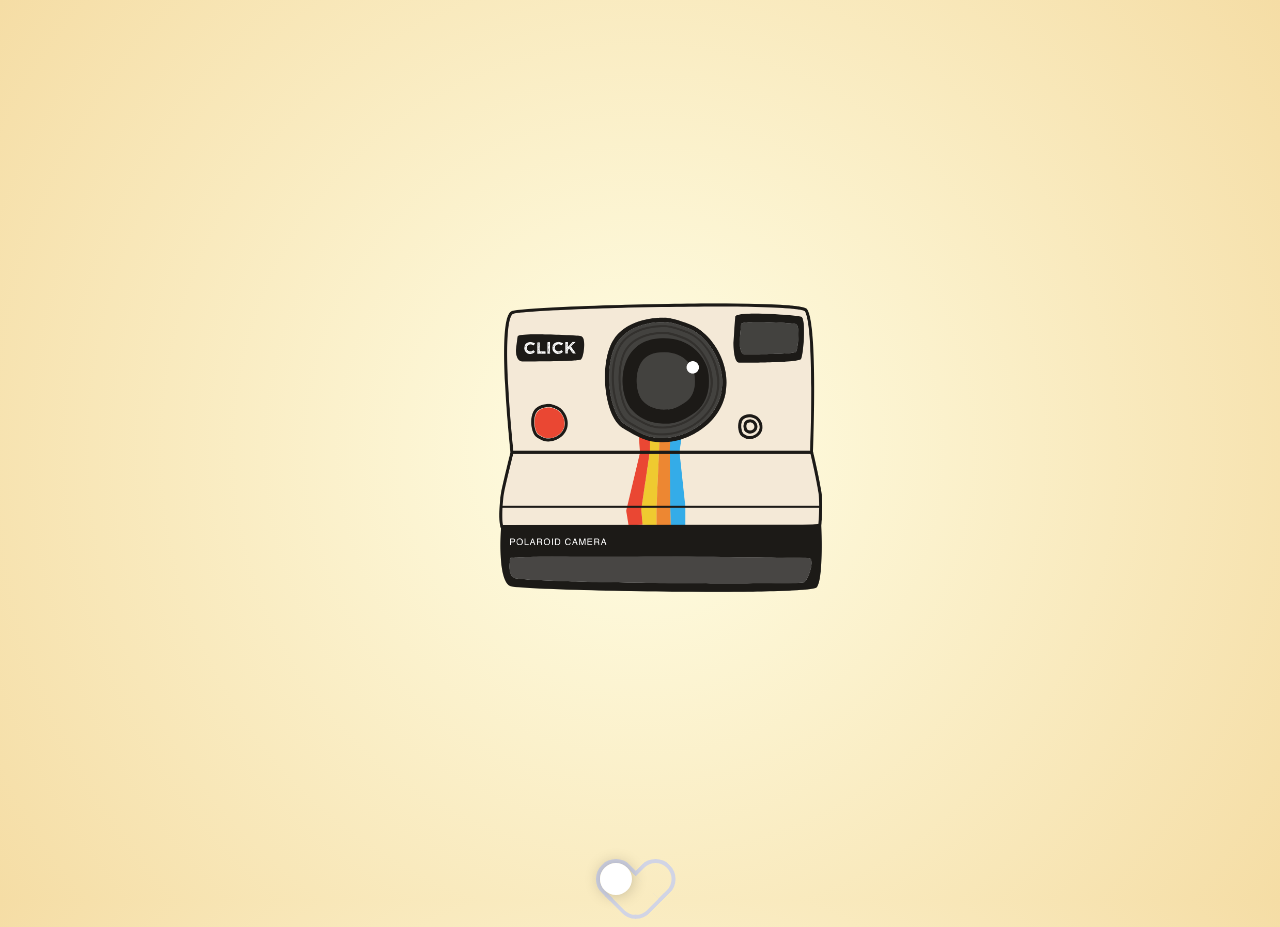
<file: fotos.html>
<!DOCTYPE html>
<html lang="en">
<head>
    <meta charset="UTF-8">
    <meta name="viewport" content="width=device-width, initial-scale=1.0">
    <link href="css/presente.css" rel="stylesheet">
    <title>Fotos</title>
</head>
   <body class="body2">

          <ul>
            <div id="carousel">
        <img src="imagens/cam.png" alt="Imagem 0">
        <img src="imagens/img1.png" alt="Imagem 1">
        <img src="imagens/img2.png" alt="Imagem 2">
        <img src="imagens/img3.png" alt="Imagem 3">
        <img src="imagens/img4.png" alt="Imagem 4">
        <img src="imagens/img5.png" alt="Imagem 5">
        <img src="imagens/img6.png" alt="Imagem 6">
        <img src="imagens/img7.png" alt="Imagem 7">
        <img src="imagens/img8.png" alt="Imagem 8">
        <img src="imagens/img9.png" alt="Imagem 9">
        
        </div>
     
      <div class="love">
            <input id="switch" type="checkbox">
            <label class="love-heart" for="switch">
              <i class="left"></i>
              <i class="right"></i>
              <i class="bottom"></i>
              <div class="round"></div>
            </label>
          </div>
       
        </ul>
    <script src="js/presente.js" type="text/javascript"></script>
</body>

</html>
</file>
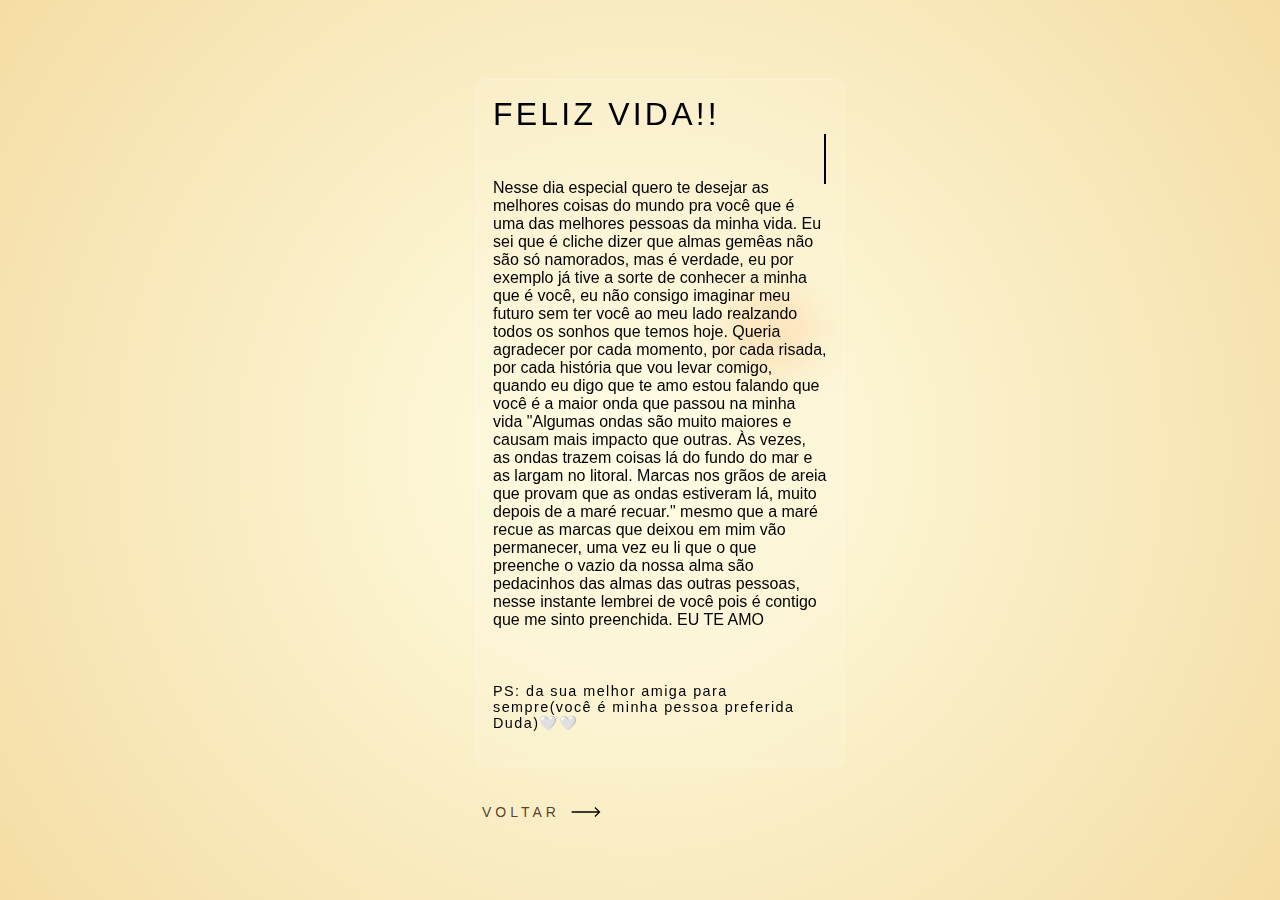
<file: mensagem.html>
<!DOCTYPE html>
<html lang="en">
<head>
    <meta charset="UTF-8">
    <meta name="viewport" content="width=device-width, initial-scale=1.0">
    <link href="css/presente.css" rel="stylesheet">
    <title>Mensagem</title>

</head>
<body class="body2">
    <ul>
    <div class="container">
        <div class="box">
            <span class="title">FELIZ VIDA!!</span>
            <p>Nesse dia especial quero te desejar as melhores coisas do mundo
                pra você que é uma das melhores pessoas da minha vida.
                Eu sei que é cliche dizer que almas gemêas não são só namorados, mas 
                é verdade, eu por exemplo já tive a sorte de conhecer a minha que é você,
                eu não consigo imaginar meu futuro sem ter você ao meu lado realzando todos os sonhos que temos hoje.
                Queria agradecer por cada momento, por cada risada, por cada história que vou levar comigo, quando eu digo que te amo 
                estou falando que você é a maior onda que passou na minha vida "Algumas ondas são muito maiores e causam mais impacto que outras. Às vezes, as ondas trazem coisas lá do fundo do mar e as largam no litoral.
                 Marcas nos grãos de areia que provam que as ondas estiveram lá, muito depois de a maré recuar." mesmo que a maré recue as marcas
                que deixou em mim vão permanecer, uma vez eu li que o que preenche o vazio da nossa alma são pedacinhos das almas das 
                outras pessoas, nesse instante lembrei de você pois é contigo que me sinto preenchida. EU TE AMO 
            </p>
            <div>
                <strong></strong>
                <p>PS: da sua melhor amiga para sempre(você é minha pessoa preferida Duda)🤍🤍</p>
                <span></span> <span></span>
            </div>
        </div>
    </div>
<br><br>
<a href="index.html">
    <button class="cta">
        <span class="hover-underline-animation">voltar</span>
        <svg viewBox="0 0 46 16" height="10" width="30" xmlns="http://www.w3.org/2000/svg" id="arrow-horizontal">
            <path transform="translate(30)" d="M8,0,6.545,1.455l5.506,5.506H-30V9.039H12.052L6.545,14.545,8,16l8-8Z" data-name="Path 10" id="Path_10"></path>
        </svg>
    </button></a>
</ul><br><br>
</body>
</html>
</file>
<file: css/presente.css>
.body2 {
  margin: 0;
  display: flex;
  justify-content: center;
  align-items: center;
  height: 100vh;
  background: rgb(255,254,229);
background: radial-gradient(circle, rgba(255,254,229,1) 0%, rgba(245,221,165,1) 100%);
}

#carousel {
  max-width: 80%;
  overflow: hidden;
  white-space: nowrap;
  margin: 0 auto;
}

#carousel img {
  width: 100%;
  height: auto;
  display: inline-block;
}

.love {
  position: absolute;
  bottom: 0;
  left: 50%;
  transform: translate(-50%, 0);
}

.loading svg polyline {
  fill: none;
  stroke-width: 3;
  stroke-linecap: none;
  stroke-linejoin: round;
}

.loading svg polyline#back {
  fill: none;
  stroke: #ff4d5033;
}

.loading svg polyline#front {
  fill: none;
  stroke: #f20d11;
  stroke-dasharray: 48, 144;
  stroke-dashoffset: 192;
  animation: dash_682 1.4s linear infinite;
}

@keyframes dash_682 {
  72.5% {
    opacity: 0;
  }

  to {
    stroke-dashoffset: 0;
  }
}

/* Estilo para centralizar o elemento na tela */
.body1 {
  margin: 0;
  background: rgb(255,254,229);
background: radial-gradient(circle, rgba(255,254,229,1) 0%, rgba(245,221,165,1) 100%);
  display: flex;
  justify-content: center;
  align-items: center;
  min-height: 100vh;
}

.loading svg {
  position: absolute;
}

.loading .audio {
position: absolute;
  bottom: 0;
 top: 50%;
 left: 50%;
transform: translate(-50%, -50%);
}


.love-heart:before,#switch {
  display: none;
 }
 
 .love-heart, .love-heart::after {
  border-color: hsl(231deg 28% 86%);
  border: 1px solid;
  border-top-left-radius: 100px;
  border-top-right-radius: 100px;
  width: 10px;
  height: 8px;
  border-bottom: 0
 }
 
 .round {
  position: absolute;
  z-index: 1;
  width: 8px;
  height: 8px;
  background: hsl(0deg 0% 100%);
  box-shadow: rgb(0 0 0 / 24%) 0px 0px 4px 0px;
  border-radius: 100%;
  left: 0px;
  bottom: -1px;
  transition: all .5s ease;
  animation: check-animation2 .5s forwards;
 }
 
 input:checked + label .round {
  transform: translate(0px, 0px);
  animation: check-animation .5s forwards;
  background-color: hsl(0deg 0% 100%);
 }
 
 @keyframes check-animation {
  0% {
   transform: translate(0px, 0px);
  }
 
  50% {
   transform: translate(0px, 7px);
  }
 
  100% {
   transform: translate(7px, 7px);
  }
 }
 
 @keyframes check-animation2 {
  0% {
   transform: translate(7px, 7px);
  }
 
  50% {
   transform: translate(0px, 7px);
  }
 
  100% {
   transform: translate(0px, 0px);
  }
 }
 
 .love-heart {
  box-sizing: border-box;
  position: relative;
  transform: rotate(-45deg) translate(-50%, -33px) scale(4);
  display: block;
  border-color: hsl(231deg 28% 86%);
  cursor: pointer;
  top: 0;
 }
 
 input:checked + .love-heart, input:checked + .love-heart::after, input:checked + .love-heart .bottom {
  border-color: hsl(347deg 81% 61%);
  box-shadow: inset 6px -5px 0px 2px hsl(347deg 99% 72%);
 }
 
 .love-heart::after, .love-heart .bottom {
  content: "";
  display: block;
  box-sizing: border-box;
  position: absolute;
  border-color: hsl(231deg 28% 86%);
 }
 
 .love-heart::after {
  right: -9px;
  transform: rotate(90deg);
  top: 7px;
 }
 
 .love-heart .bottom {
  width: 11px;
  height: 11px;
  border-left: 1px solid;
  border-bottom: 1px solid;
  border-color: hsl(231deg 28% 86%);
  left: -1px;
  top: 5px;
  border-radius: 0px 0px 0px 5px;
 }
li ul {
position: absolute;
left: 149px;
top: 0;
display: none;
}
.container {
  position: relative;
  font-family: sans-serif;
}

.container::before, .container::after {
  content: "";
  background-color: #fab5704c;
  position: absolute;
}

.container::before {
  border-radius: 50%;
  width: 6rem;
  height: 6rem;
  top: 30%;
  right: 7%;
}

.container::after {
  content: "";
  position: absolute;
  height: 3rem;
  top: 8%;
  right: 5%;
  border: 1px solid;
}

.container .box {
  width: 20.875em;
  height: 40.875em;
  padding: 1rem;
  background-color: rgba(255, 255, 255, 0.074);
  border: 1px solid rgba(255, 255, 255, 0.222);
  -webkit-backdrop-filter: blur(20px);
  backdrop-filter: blur(20px);
  border-radius: .7rem;
  transition: all ease .3s;
}

.container .box {
  display: flex;
  flex-direction: column;
  justify-content: space-between;
}

.container .box .title {
  font-size: 2rem;
  font-weight: 500;
  letter-spacing: .1em
}

.container .box div strong {
  display: block;
  margin-bottom: .5rem;
}

.container .box div p {
  margin: 0;
  font-size: .9em;
  font-weight: 300;
  letter-spacing: .1em;
}

.container .box div span {
  font-size: .7rem;
  font-weight: 300;
}

.container .box div span:nth-child(3) {
  font-weight: 500;
  margin-right: .2rem;
}

.container .box:hover {
  box-shadow: 0px 0px 20px 1px #ff850b3f;
  border: 1px solid rgba(0, 0, 0, 0.454);
}
.cta {
  border: none;
  background: none;
}

.cta span {
  padding-bottom: 7px;
  letter-spacing: 4px;
  font-size: 14px;
  padding-right: 15px;
  text-transform: uppercase;
}

.cta svg {
  transform: translateX(-8px);
  transition: all 0.3s ease;
}

.cta:hover svg {
  transform: translateX(0);
}

.cta:active svg {
  transform: scale(0.9);
}

.hover-underline-animation {
  position: relative;
  color:  #3c230adc;
  padding-bottom: 20px;
}

.hover-underline-animation:after {
  content: "";
  position: absolute;
  width: 100%;
  transform: scaleX(0);
  height: 2px;
  bottom: 0;
  left: 0;
  background-color: #3c230adc;
  transform-origin: bottom right;
  transition: transform 0.25s ease-out;
}

.cta:hover .hover-underline-animation:after {
  transform: scaleX(1);
  transform-origin: bottom left;
}
</file>
